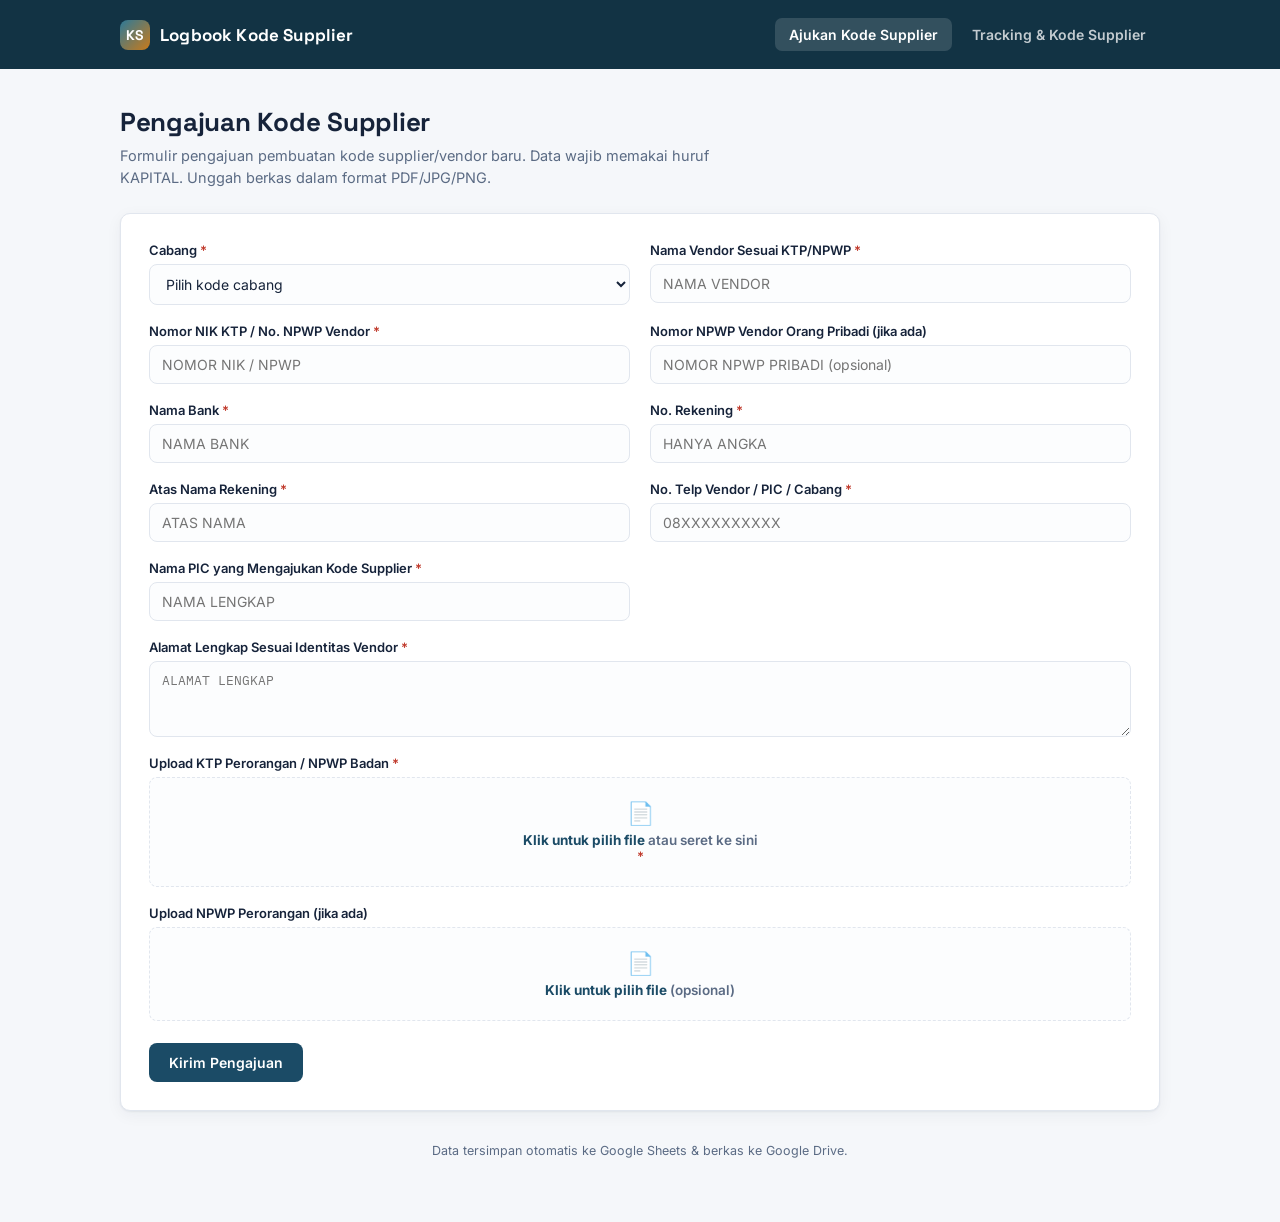
<file: index.html>
<!DOCTYPE html>
<html lang="id">
<head>
<meta charset="UTF-8">
<meta name="viewport" content="width=device-width, initial-scale=1.0">
<title>Pengajuan Kode Supplier</title>
<link rel="stylesheet" href="assets/style.css">
</head>
<body>

<div class="topbar">
  <div class="topbar-inner">
    <div class="brand"><span class="brand-mark">KS</span> Logbook Kode Supplier</div>
    <nav class="nav-tabs">
      <a href="index.html" class="active">Ajukan Kode Supplier</a>
      <a href="tracking.html">Tracking &amp; Kode Supplier</a>
    </nav>
  </div>
</div>

<div class="wrap">
  <div class="page-head">
    <h1>Pengajuan Kode Supplier</h1>
    <p>Formulir pengajuan pembuatan kode supplier/vendor baru. Data wajib memakai huruf KAPITAL. Unggah berkas dalam format PDF/JPG/PNG.</p>
  </div>

  <div class="card">
    <form id="submitForm">
      <div class="form-grid">

        <div class="field required">
          <label for="cabang">Cabang</label>
          <select id="cabang" required>
            <option value="" disabled selected>Pilih kode cabang</option>
            <option value="HHO">HHO — Head Office</option>
            <option value="MML">MML — Main Dealer</option>
            <option value="__custom">Kode cabang lain (3 huruf)…</option>
          </select>
          <input type="text" id="cabangCustom" maxlength="3" placeholder="Contoh: DXX" style="display:none; text-transform:uppercase;">
        </div>

        <div class="field required">
          <label for="namaVendor">Nama Vendor Sesuai KTP/NPWP</label>
          <input type="text" id="namaVendor" placeholder="NAMA VENDOR" required>
        </div>

        <div class="field required">
          <label for="noKtpNpwp">Nomor NIK KTP / No. NPWP Vendor</label>
          <input type="text" id="noKtpNpwp" placeholder="NOMOR NIK / NPWP" required>
        </div>

        <div class="field">
          <label for="noNpwpPribadi">Nomor NPWP Vendor Orang Pribadi (jika ada)</label>
          <input type="text" id="noNpwpPribadi" placeholder="NOMOR NPWP PRIBADI (opsional)">
        </div>

        <div class="field required">
          <label for="namaBank">Nama Bank</label>
          <input type="text" id="namaBank" placeholder="NAMA BANK" required>
        </div>

        <div class="field required">
          <label for="noRekening">No. Rekening</label>
          <input type="text" id="noRekening" placeholder="HANYA ANGKA" inputmode="numeric" required>
        </div>

        <div class="field required">
          <label for="atasNama">Atas Nama Rekening</label>
          <input type="text" id="atasNama" placeholder="ATAS NAMA" required>
        </div>

        <div class="field required">
          <label for="noTelp">No. Telp Vendor / PIC / Cabang</label>
          <input type="tel" id="noTelp" placeholder="08XXXXXXXXXX" required>
        </div>

        <div class="field required">
          <label for="namaPic">Nama PIC yang Mengajukan Kode Supplier</label>
          <input type="text" id="namaPic" placeholder="NAMA LENGKAP" required>
        </div>

        <div class="field full required">
          <label for="alamat">Alamat Lengkap Sesuai Identitas Vendor</label>
          <textarea id="alamat" rows="3" placeholder="ALAMAT LENGKAP" required></textarea>
        </div>

        <div class="field full required">
          <label>Upload KTP Perorangan / NPWP Badan</label>
          <label class="dropzone" id="dropzoneKtp">
            <input type="file" id="fileKtpNpwp" accept="application/pdf,image/*">
            <div class="dz-icon">📄</div>
            <div class="dz-text" id="dzTextKtp"><strong>Klik untuk pilih file</strong> atau seret ke sini</div>
          </label>
        </div>

        <div class="field full">
          <label>Upload NPWP Perorangan (jika ada)</label>
          <label class="dropzone" id="dropzoneNpwp">
            <input type="file" id="fileNpwpPribadi" accept="application/pdf,image/*">
            <div class="dz-icon">📄</div>
            <div class="dz-text" id="dzTextNpwp"><strong>Klik untuk pilih file</strong> (opsional)</div>
          </label>
        </div>

      </div>

      <div class="form-actions">
        <button type="submit" class="btn btn-primary" id="submitBtn">Kirim Pengajuan</button>
        <span class="status-msg" id="statusMsg"></span>
      </div>
    </form>
  </div>

  <footer class="foot">Data tersimpan otomatis ke Google Sheets &amp; berkas ke Google Drive.</footer>
</div>

<script src="assets/config.js"></script>
<script src="assets/app.js"></script>
</body>
</html>
</file>
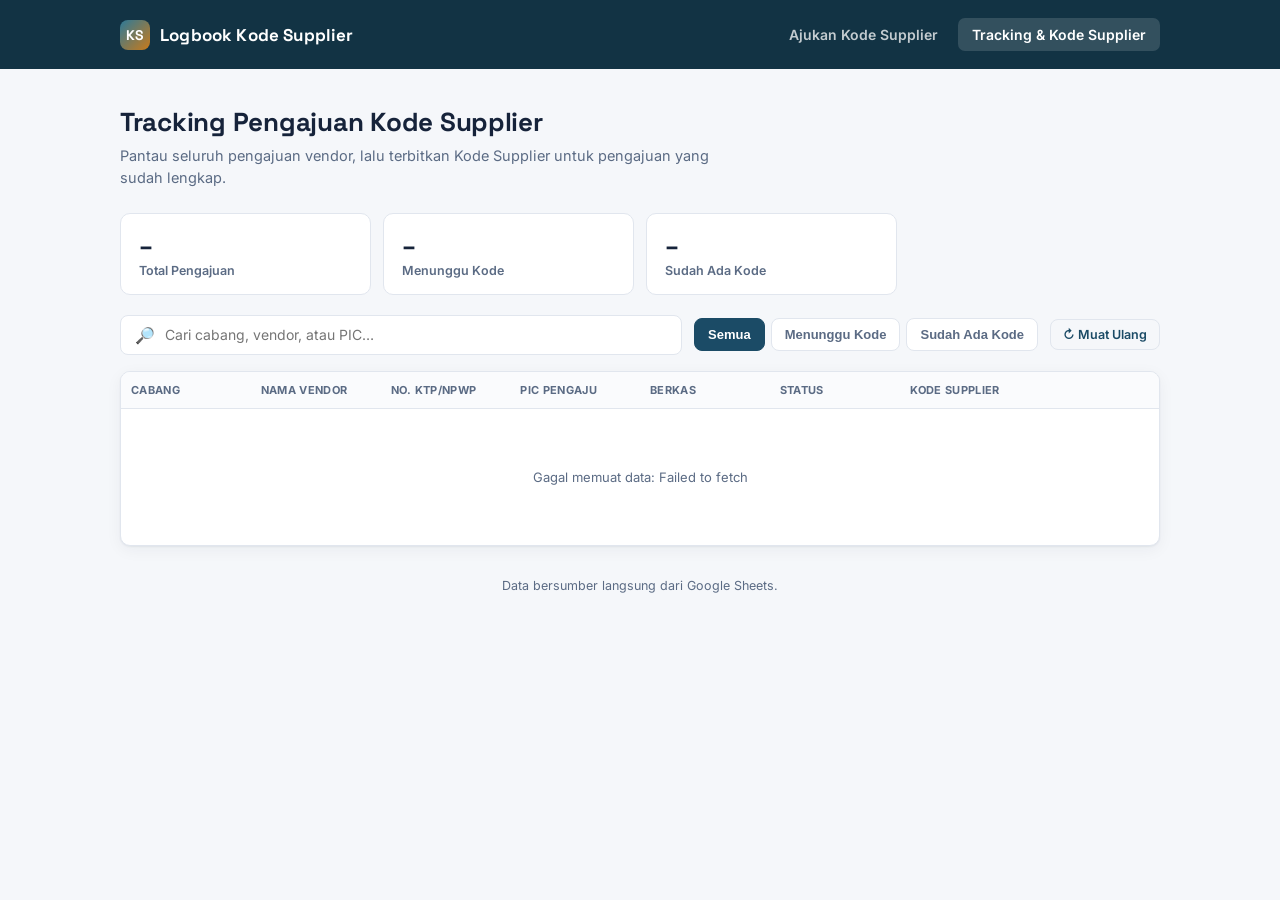
<file: tracking.html>
<!DOCTYPE html>
<html lang="id">
<head>
<meta charset="UTF-8">
<meta name="viewport" content="width=device-width, initial-scale=1.0">
<title>Tracking Kode Supplier</title>
<link rel="stylesheet" href="assets/style.css">
</head>
<body>

<div class="topbar">
  <div class="topbar-inner">
    <div class="brand"><span class="brand-mark">KS</span> Logbook Kode Supplier</div>
    <nav class="nav-tabs">
      <a href="index.html">Ajukan Kode Supplier</a>
      <a href="tracking.html" class="active">Tracking &amp; Kode Supplier</a>
    </nav>
  </div>
</div>

<div class="wrap">
  <div class="page-head">
    <h1>Tracking Pengajuan Kode Supplier</h1>
    <p>Pantau seluruh pengajuan vendor, lalu terbitkan Kode Supplier untuk pengajuan yang sudah lengkap.</p>
  </div>

  <div class="stat-row" id="statRow">
    <div class="stat-card"><div class="num" id="statTotal">–</div><div class="label">Total Pengajuan</div></div>
    <div class="stat-card"><div class="num" id="statPending">–</div><div class="label">Menunggu Kode</div></div>
    <div class="stat-card"><div class="num" id="statDone">–</div><div class="label">Sudah Ada Kode</div></div>
  </div>

  <div class="toolbar">
    <div class="search-box">
      <span>🔎</span>
      <input type="text" id="searchInput" placeholder="Cari cabang, vendor, atau PIC…">
    </div>
    <div class="filter-tabs" id="filterTabs">
      <button data-filter="all" class="active">Semua</button>
      <button data-filter="Menunggu Kode">Menunggu Kode</button>
      <button data-filter="Sudah Ada Kode">Sudah Ada Kode</button>
    </div>
    <button class="btn btn-ghost btn-sm" id="refreshBtn">↻ Muat Ulang</button>
  </div>

  <div class="table-wrap">
    <table>
      <thead>
        <tr>
          <th>Cabang</th>
          <th>Nama Vendor</th>
          <th>No. KTP/NPWP</th>
          <th>PIC Pengaju</th>
          <th>Berkas</th>
          <th>Status</th>
          <th>Kode Supplier</th>
          <th></th>
        </tr>
      </thead>
      <tbody id="tableBody">
        <tr><td colspan="8" class="empty-state">Memuat data…</td></tr>
      </tbody>
    </table>
  </div>

  <footer class="foot">Data bersumber langsung dari Google Sheets.</footer>
</div>

<!-- Modal terbitkan kode -->
<div class="modal-overlay" id="modalOverlay">
  <div class="modal">
    <h3>Terbitkan Kode Supplier</h3>
    <p class="sub" id="modalSub">Cabang — Nama Vendor</p>

    <div class="field" style="margin-bottom:14px;">
      <label>No. Urut</label>
      <input type="text" id="modalNoUrut" placeholder="Contoh: 001">
    </div>

    <div class="field" style="margin-bottom:14px;">
      <label>Kode Supplier</label>
      <input type="text" id="modalKodeSupplier" placeholder="Contoh: HHO-001">
      <div class="hint">Saran otomatis dari Cabang + No. Urut, boleh diubah manual.</div>
    </div>

    <div class="modal-actions">
      <button class="btn btn-ghost btn-sm" id="modalCancel">Batal</button>
      <button class="btn btn-primary btn-sm" id="modalSubmit">Simpan</button>
    </div>
    <div class="status-msg" id="modalMsg" style="margin-top:10px;"></div>
  </div>
</div>

<script src="assets/config.js"></script>
<script src="assets/tracking.js"></script>
</body>
</html>
</file>
<file: assets/style.css>
@import url('https://fonts.googleapis.com/css2?family=Space+Grotesk:wght@500;600;700&family=Inter:wght@400;500;600;700&family=IBM+Plex+Mono:wght@500;600&display=swap');

:root {
  --bg: #F5F7FA;
  --surface: #FFFFFF;
  --ink: #16233A;
  --ink-soft: #5B6B84;
  --border: #E1E6EE;
  --primary: #1B4B66;
  --primary-dark: #123344;
  --primary-soft: #E7F0F4;
  --accent: #C97A1A;
  --accent-soft: #FBEEDD;
  --success: #1F8A5F;
  --success-soft: #E4F5EC;
  --danger: #C0392B;
  --danger-soft: #FBEAE8;
  --radius: 10px;
  --shadow: 0 1px 2px rgba(22, 35, 58, 0.06), 0 4px 16px rgba(22, 35, 58, 0.05);
}

* { box-sizing: border-box; }

body {
  margin: 0;
  background: var(--bg);
  color: var(--ink);
  font-family: 'Inter', system-ui, sans-serif;
  -webkit-font-smoothing: antialiased;
}

.wrap {
  max-width: 1080px;
  margin: 0 auto;
  padding: 0 20px 64px;
}

/* ---------- Topbar ---------- */
.topbar {
  background: var(--primary-dark);
  color: #fff;
}
.topbar-inner {
  max-width: 1080px;
  margin: 0 auto;
  padding: 18px 20px;
  display: flex;
  align-items: center;
  justify-content: space-between;
  gap: 16px;
  flex-wrap: wrap;
}
.brand {
  display: flex;
  align-items: center;
  gap: 10px;
  font-family: 'Space Grotesk', sans-serif;
  font-weight: 700;
  font-size: 17px;
  letter-spacing: 0.01em;
}
.brand-mark {
  width: 30px; height: 30px;
  border-radius: 8px;
  background: linear-gradient(135deg, #2D7A99, var(--accent));
  display: flex; align-items: center; justify-content: center;
  font-size: 14px; font-weight: 700;
  flex-shrink: 0;
}
.nav-tabs { display: flex; gap: 6px; }
.nav-tabs a {
  color: rgba(255,255,255,0.75);
  text-decoration: none;
  font-size: 14px;
  font-weight: 600;
  padding: 8px 14px;
  border-radius: 7px;
  transition: background 0.15s, color 0.15s;
}
.nav-tabs a:hover { color: #fff; background: rgba(255,255,255,0.08); }
.nav-tabs a.active { color: #fff; background: rgba(255,255,255,0.14); }

/* ---------- Page header ---------- */
.page-head {
  padding: 36px 0 24px;
}
.page-head h1 {
  font-family: 'Space Grotesk', sans-serif;
  font-size: 26px;
  margin: 0 0 6px;
  letter-spacing: -0.01em;
}
.page-head p {
  color: var(--ink-soft);
  margin: 0;
  font-size: 14.5px;
  max-width: 620px;
  line-height: 1.5;
}

/* ---------- Card ---------- */
.card {
  background: var(--surface);
  border: 1px solid var(--border);
  border-radius: var(--radius);
  box-shadow: var(--shadow);
  padding: 28px;
}

/* ---------- Form ---------- */
.form-grid {
  display: grid;
  grid-template-columns: 1fr 1fr;
  gap: 18px 20px;
}
.field { display: flex; flex-direction: column; gap: 6px; }
.field.full { grid-column: 1 / -1; }
.field label {
  font-size: 13px;
  font-weight: 600;
  color: var(--ink);
}
.field .hint {
  font-size: 12px;
  color: var(--ink-soft);
  margin-top: -2px;
}
.field input[type=text],
.field input[type=tel],
.field select,
.field textarea {
  border: 1px solid var(--border);
  border-radius: 8px;
  padding: 10px 12px;
  font-size: 14px;
  font-family: inherit;
  color: var(--ink);
  background: #FCFDFE;
  transition: border-color 0.15s, box-shadow 0.15s;
}
.field textarea { resize: vertical; min-height: 76px; font-family: 'IBM Plex Mono', monospace; font-size: 13px; }
.field input:focus, .field select:focus, .field textarea:focus {
  outline: none;
  border-color: var(--primary);
  box-shadow: 0 0 0 3px var(--primary-soft);
}
.field.required label::after { content: ' *'; color: var(--danger); }

/* file dropzone */
.dropzone {
  border: 1.5px dashed var(--border);
  border-radius: 8px;
  padding: 22px;
  text-align: center;
  cursor: pointer;
  background: #FCFDFE;
  transition: border-color 0.15s, background 0.15s;
}
.dropzone:hover, .dropzone.drag { border-color: var(--primary); background: var(--primary-soft); }
.dropzone input[type=file] { display: none; }
.dropzone .dz-icon { font-size: 22px; margin-bottom: 6px; }
.dropzone .dz-text { font-size: 13.5px; color: var(--ink-soft); }
.dropzone .dz-text strong { color: var(--primary); }
.dropzone .dz-file { font-size: 13.5px; font-weight: 600; color: var(--success); }

.btn {
  border: none;
  border-radius: 8px;
  font-family: inherit;
  font-weight: 600;
  font-size: 14px;
  padding: 11px 20px;
  cursor: pointer;
  transition: transform 0.08s, opacity 0.15s, background 0.15s;
  display: inline-flex;
  align-items: center;
  gap: 8px;
}
.btn:active { transform: scale(0.98); }
.btn-primary { background: var(--primary); color: #fff; }
.btn-primary:hover { background: var(--primary-dark); }
.btn-primary:disabled { opacity: 0.55; cursor: not-allowed; }
.btn-ghost { background: transparent; color: var(--primary); border: 1px solid var(--border); }
.btn-ghost:hover { background: var(--primary-soft); }
.btn-sm { padding: 7px 12px; font-size: 12.5px; }

.form-actions { margin-top: 22px; display: flex; align-items: center; gap: 14px; }

.status-msg { font-size: 13.5px; font-weight: 600; }
.status-msg.ok { color: var(--success); }
.status-msg.err { color: var(--danger); }

/* ---------- Branch badge ---------- */
.badge-cabang {
  display: inline-flex;
  align-items: center;
  justify-content: center;
  min-width: 46px;
  padding: 3px 8px;
  border-radius: 6px;
  background: var(--primary-soft);
  color: var(--primary-dark);
  font-family: 'IBM Plex Mono', monospace;
  font-weight: 600;
  font-size: 12.5px;
  letter-spacing: 0.04em;
  border: 1px solid #CFE0E7;
}

/* ---------- Status pill ---------- */
.pill {
  display: inline-flex;
  align-items: center;
  gap: 6px;
  padding: 4px 10px;
  border-radius: 999px;
  font-size: 12px;
  font-weight: 600;
  white-space: nowrap;
}
.pill::before { content: ''; width: 6px; height: 6px; border-radius: 50%; }
.pill.pending { background: var(--accent-soft); color: var(--accent); }
.pill.pending::before { background: var(--accent); }
.pill.verified { background: var(--success-soft); color: var(--success); }
.pill.verified::before { background: var(--success); }
.pill.rejected { background: var(--danger-soft); color: var(--danger); }
.pill.rejected::before { background: var(--danger); }

/* ---------- Toolbar (tracking page) ---------- */
.toolbar {
  display: flex;
  gap: 12px;
  flex-wrap: wrap;
  align-items: center;
  justify-content: space-between;
  margin-bottom: 16px;
}
.search-box {
  flex: 1;
  min-width: 220px;
  display: flex;
  align-items: center;
  gap: 8px;
  background: var(--surface);
  border: 1px solid var(--border);
  border-radius: 8px;
  padding: 9px 14px;
}
.search-box input {
  border: none; outline: none; font-size: 14px; width: 100%; font-family: inherit; background: transparent;
}
.filter-tabs { display: flex; gap: 6px; }
.filter-tabs button {
  border: 1px solid var(--border);
  background: var(--surface);
  color: var(--ink-soft);
  font-size: 13px;
  font-weight: 600;
  padding: 8px 13px;
  border-radius: 8px;
  cursor: pointer;
}
.filter-tabs button.active { background: var(--primary); border-color: var(--primary); color: #fff; }

.stat-row {
  display: grid;
  grid-template-columns: repeat(4, 1fr);
  gap: 12px;
  margin-bottom: 20px;
}
.stat-card {
  background: var(--surface);
  border: 1px solid var(--border);
  border-radius: var(--radius);
  padding: 16px 18px;
}
.stat-card .num { font-family: 'Space Grotesk', sans-serif; font-size: 24px; font-weight: 700; }
.stat-card .label { font-size: 12.5px; color: var(--ink-soft); font-weight: 600; margin-top: 2px; }

/* ---------- Table ---------- */
.table-wrap {
  background: var(--surface);
  border: 1px solid var(--border);
  border-radius: var(--radius);
  overflow: hidden;
  box-shadow: var(--shadow);
}
table { width: 100%; border-collapse: collapse; font-size: 13px; table-layout: fixed; }
thead th {
  text-align: left;
  font-size: 11px;
  text-transform: uppercase;
  letter-spacing: 0.03em;
  color: var(--ink-soft);
  padding: 11px 10px;
  background: #FAFBFD;
  border-bottom: 1px solid var(--border);
  white-space: nowrap;
}
tbody td {
  padding: 11px 10px;
  border-bottom: 1px solid var(--border);
  vertical-align: middle;
  overflow: hidden;
}
tbody tr:last-child td { border-bottom: none; }
tbody tr:hover { background: #FAFBFD; }
.cell-pic { display: flex; flex-direction: column; gap: 2px; }
.cell-pic .name { font-weight: 600; }
.cell-pic .phone { font-size: 12px; color: var(--ink-soft); }
.cell-nc { font-family: 'IBM Plex Mono', monospace; font-size: 12px; white-space: pre-line; word-break: break-word; color: var(--ink-soft); }
.cell-id { font-family: 'IBM Plex Mono', monospace; font-size: 11.5px; color: var(--ink-soft); }
.link-inline { color: var(--primary); font-weight: 600; font-size: 13px; text-decoration: none; }
.link-inline:hover { text-decoration: underline; }
.empty-state { text-align: center; padding: 60px 20px; color: var(--ink-soft); }
.empty-state .em-icon { font-size: 30px; margin-bottom: 10px; }

/* ---------- Modal ---------- */
.modal-overlay {
  position: fixed; inset: 0; background: rgba(18, 51, 68, 0.45);
  display: none; align-items: center; justify-content: center; padding: 20px; z-index: 50;
}
.modal-overlay.open { display: flex; }
.modal {
  background: var(--surface); border-radius: var(--radius);
  max-width: 480px; width: 100%; padding: 26px;
  box-shadow: 0 12px 40px rgba(0,0,0,0.2);
}
.modal h3 { font-family: 'Space Grotesk', sans-serif; margin: 0 0 4px; font-size: 18px; }
.modal .sub { color: var(--ink-soft); font-size: 13px; margin: 0 0 18px; }
.modal-actions { display: flex; justify-content: flex-end; gap: 10px; margin-top: 20px; }

footer.foot {
  text-align: center;
  color: var(--ink-soft);
  font-size: 12.5px;
  padding: 32px 20px 0;
}

@media (max-width: 700px) {
  .form-grid { grid-template-columns: 1fr; }
  .stat-row { grid-template-columns: 1fr 1fr; }
  .table-wrap { overflow-x: auto; }
  table { min-width: 640px; table-layout: auto; }
}
</file>
